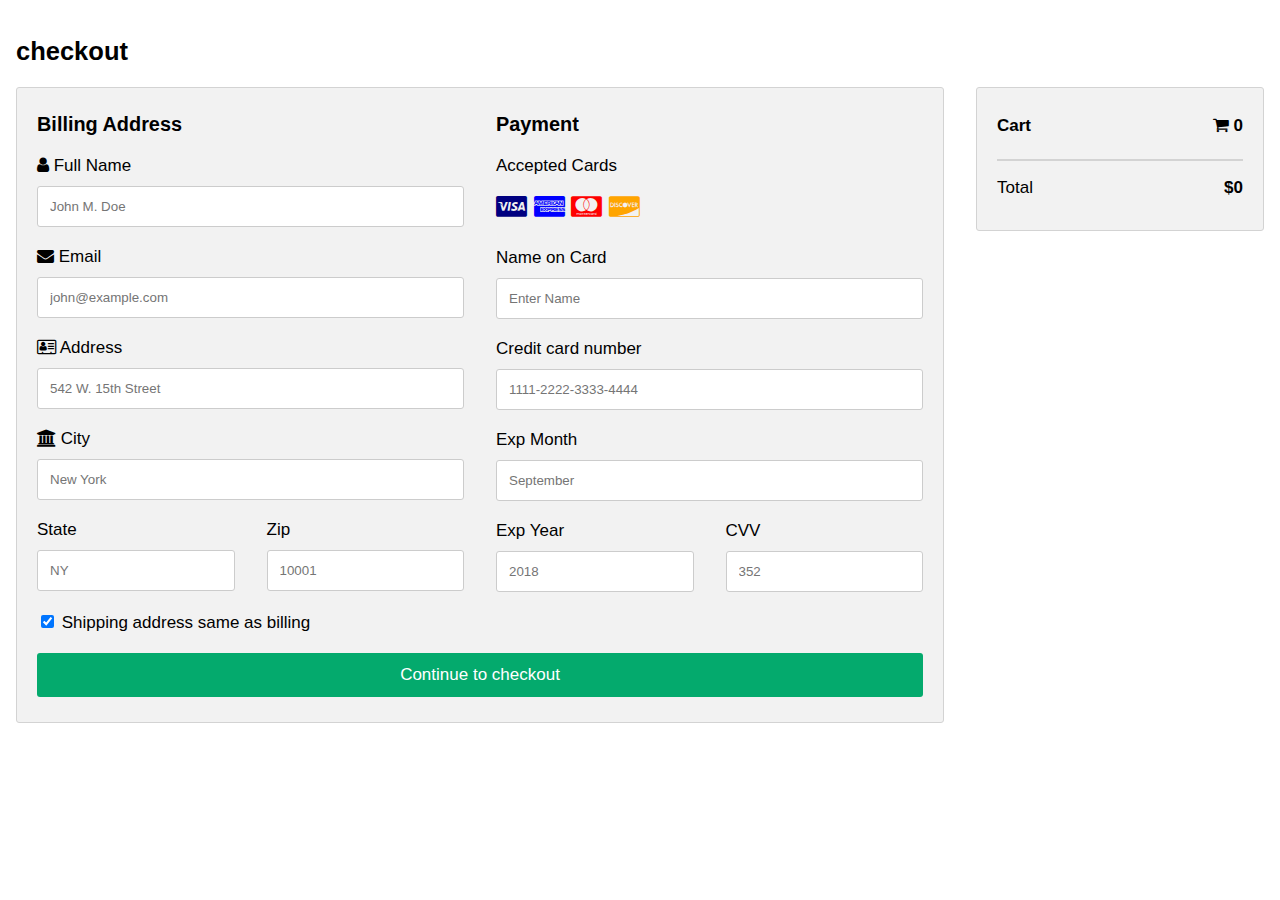
<file: checkout.html>
<!DOCTYPE html>
<html>
<head>
<meta name="viewport" content="width=device-width, initial-scale=1">
<link rel="stylesheet" href="https://cdnjs.cloudflare.com/ajax/libs/font-awesome/4.7.0/css/font-awesome.min.css">
<style>
body {
  font-family: Arial;
  font-size: 17px;
  padding: 8px;
}

* {
  box-sizing: border-box;
}

.row {
  display: -ms-flexbox; /* IE10 */
  display: flex;
  -ms-flex-wrap: wrap; /* IE10 */
  flex-wrap: wrap;
  margin: 0 -16px;
}

.col-25 {
  -ms-flex: 25%; /* IE10 */
  flex: 25%;
}

.col-50 {
  -ms-flex: 50%; /* IE10 */
  flex: 50%;
}

.col-75 {
  -ms-flex: 75%; /* IE10 */
  flex: 75%;
}

.col-25,
.col-50,
.col-75 {
  padding: 0 16px;
}

.container {
  background-color: #f2f2f2;
  padding: 5px 20px 15px 20px;
  border: 1px solid lightgrey;
  border-radius: 3px;
}

input[type=text] {
  width: 100%;
  margin-bottom: 20px;
  padding: 12px;
  border: 1px solid #ccc;
  border-radius: 3px;
}

label {
  margin-bottom: 10px;
  display: block;
}

.icon-container {
  margin-bottom: 20px;
  padding: 7px 0;
  font-size: 24px;
}

.btn {
  background-color: #04AA6D;
  color: white;
  padding: 12px;
  margin: 10px 0;
  border: none;
  width: 100%;
  border-radius: 3px;
  cursor: pointer;
  font-size: 17px;
}

.btn:hover {
  background-color: #45a049;
}

a {
  color: #2196F3;
}

hr {
  border: 1px solid lightgrey;
}

span.price {
  float: right;
  color: grey;
}

/* Responsive layout - when the screen is less than 800px wide, make the two columns stack on top of each other instead of next to each other (also change the direction - make the "cart" column go on top) */
@media (max-width: 800px) {
  .row {
    flex-direction: column-reverse;
  }
  .col-25 {
    margin-bottom: 20px;
  }
}
</style>
</head>
<body>

<h2>checkout</h2>
<div class="row">
  <div class="col-75">
    <div class="container">
      <forms>
      
        <div class="row">
          <div class="col-50">
            <h3>Billing Address</h3>
            <label for="fname"><i class="fa fa-user"></i> Full Name</label>
              <input type="text" id="fname" name="firstname" placeholder="John M. Doe">
               <label for="email"><i class="fa fa-envelope"></i> Email</label>
                  <input type="text" id="email" name="email" placeholder="john@example.com">
                    <label for="adr"><i class="fa fa-address-card-o"></i> Address</label>
                     <input type="text" id="adr" name="address" placeholder="542 W. 15th Street">
                        <label for="city"><i class="fa fa-institution"></i> City</label>
                          <input type="text" id="city" name="city" placeholder="New York">

            <div class="row">
              <div class="col-50">
                <label for="state">State</label>
                <input type="text" id="state" name="state" placeholder="NY">
              </div>
              <div class="col-50">
                <label for="zip">Zip</label>
                <input type="text" id="zip" name="zip" placeholder="10001">
              </div>
            </div>
          </div>

          <div class="col-50">
            <h3>Payment</h3>
            <label for="fname">Accepted Cards</label>
            <div class="icon-container">
              <i class="fa fa-cc-visa" style="color:navy;"></i>
              <i class="fa fa-cc-amex" style="color:blue;"></i>
              <i class="fa fa-cc-mastercard" style="color:red;"></i>
              <i class="fa fa-cc-discover" style="color:orange;"></i>
            </div>
            <label for="cname">Name on Card</label>
              <input type="text" id="cname" name="cardname" placeholder="Enter Name">
                <label for="ccnum">Credit card number</label>
                 <input type="text" id="ccnum" name="cardnumber" placeholder="1111-2222-3333-4444">
                   <label for="expmonth">Exp Month</label>
                    <input type="text" id="expmonth" name="expmonth" placeholder="September">
            <div class="row">
              <div class="col-50">
                <label for="expyear">Exp Year</label>
                  <input type="text" id="expyear" name="expyear" placeholder="2018">
              </div>
              <div class="col-50">
                <label for="cvv">CVV</label>
                 <input type="text" id="cvv" name="cvv" placeholder="352">
              </div>
            </div>
          </div>
          
        </div>
        <label>
          <input type="checkbox" checked="checked" name="sameadr"> Shipping address same as billing
        </label>
        <input type="submit" value="Continue to checkout" class="btn">
      </form>
    </div>
  </div>
  <div class="col-25">
    <div class="container">
      <h4>Cart <span class="price" style="color:black"><i class="fa fa-shopping-cart"></i> <b id="cart-total">0</b></span></h4>
      <div id="cart-items">
        <!-- Cart items will be dynamically added here -->
      </div>
      <hr>
      <p>Total <span class="price" style="color:black"><b id="cart-total-price">$0</b></span></p>
    </div>
  </div>
</div><script>
  document.addEventListener("DOMContentLoaded", function() {
    // Array to store products in the cart
    var cart = [];
  
    // Function to update cart total and display
    function updateCart() {
      var cartTotal = 0;
      var cartTotalPrice = 0;
      var cartItemsHTML = "";
  
      cart.forEach(function(item) {
        cartTotal++;
        cartTotalPrice += item.price;
        cartItemsHTML += "<p>" + item.name + " <span class='price'>$" + item.price + "</span></p>";
      });
  
      document.getElementById("cart-total").innerText = cartTotal;
      document.getElementById("cart-total-price").innerText = "$" + cartTotalPrice;
      document.getElementById("cart-items").innerHTML = cartItemsHTML;
    }
  
    // Function to add product to cart
    function addToCart(productName, price) {
      alert('Added ' + productName + ' to cart. Price: $' + price);
  
      var product = {
        name: productName,
        price: price
      };
  
      cart.push(product);
      updateCart();
  
      // Display message indicating product is added
      var messageDiv = document.createElement("div");
      messageDiv.innerText = productName + " added to cart.";
      document.body.appendChild(messageDiv);
      setTimeout(function() {
        messageDiv.remove();
      }, 3000); // Remove message after 3 seconds
    }
  
    // Fetch products from the backend
    fetch("http://localhost:8080/products")
      .then(response => {
        if (!response.ok) {
          throw new Error('Network response was not ok');
        }
        return response.json();
      })
      .then(products => {
        // Display products dynamically
        var productContainer = document.getElementById("cart-items");
        products.forEach(product => {
          productContainer.innerHTML += "<p><a href='#'>" + product.title + "</a> <span class='price'>₹" + product.price + "</span><button class='add-to-cart-btn' onclick='addToCart(\"" + product.title + "\", " + product.price + ")'>Add to Cart</button></p>";
        });
      })
      .catch(error => {
        console.error('There was a problem with the fetch operation:', error);
      });
  });
  </script>
    
  
</body>
</html>
</file>
